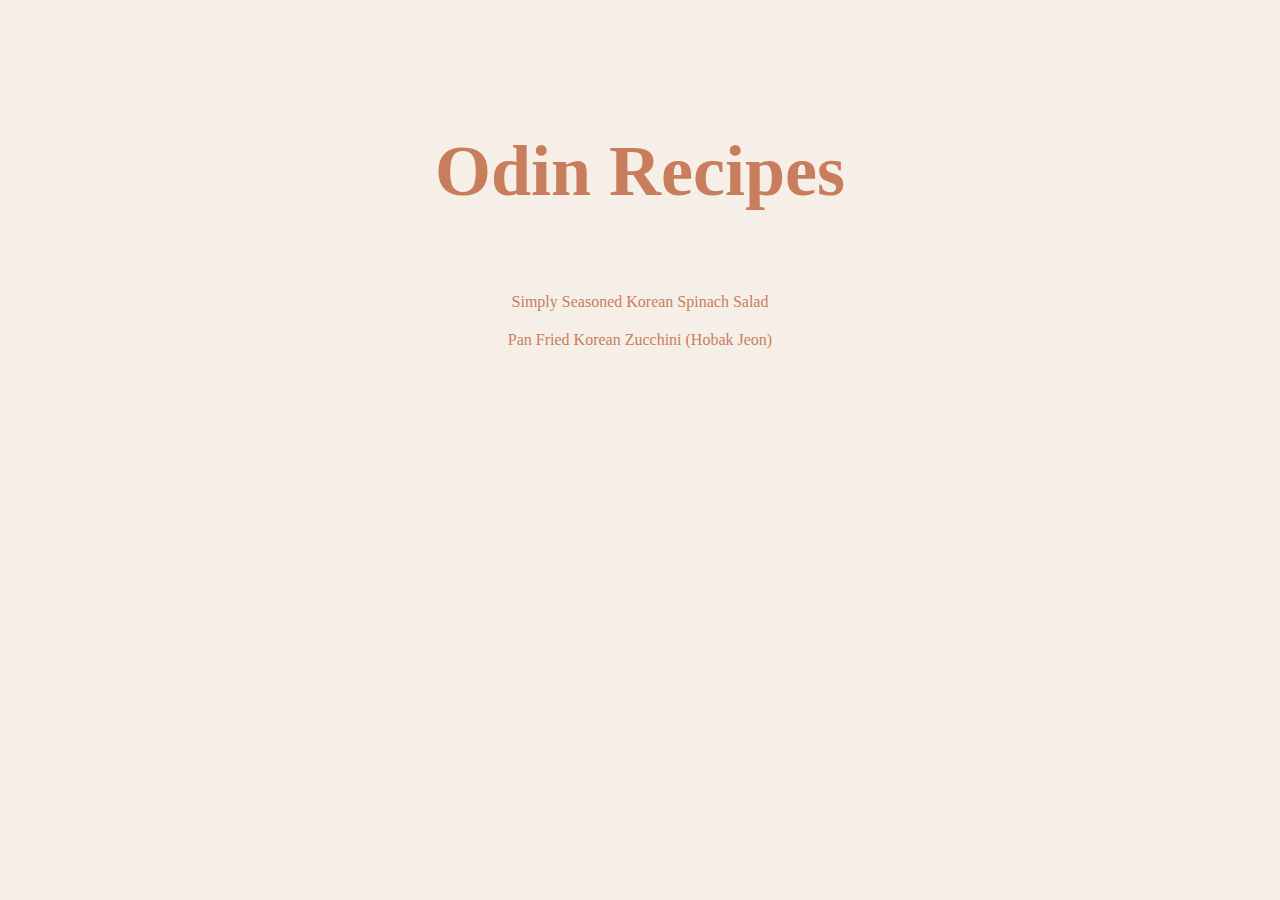
<file: index.html>
<!DOCTYPE html>
<html lang="en">
<head>
    <meta charset="UTF-8">
    <meta http-equiv="X-UA-Compatible" content="IE=edge">
    <meta name="viewport" content="width=device-width, initial-scale=1.0">
    <link rel="stylesheet" href="styles.css">
    <title>TreBey Recipes</title>
</head>
<body>
    <h1 class="main-title">Odin Recipes</h1>
    <ul class="recipe-list">
        <li><a class="link" href="./recipes/koreanspinach.html">Simply Seasoned Korean Spinach Salad</a></li>
        <li><a class="link" href="./recipes/panfriedzuke.html">Pan Fried Korean Zucchini (Hobak Jeon)</a></li>
    </ul>
</body>
</html>
</file>
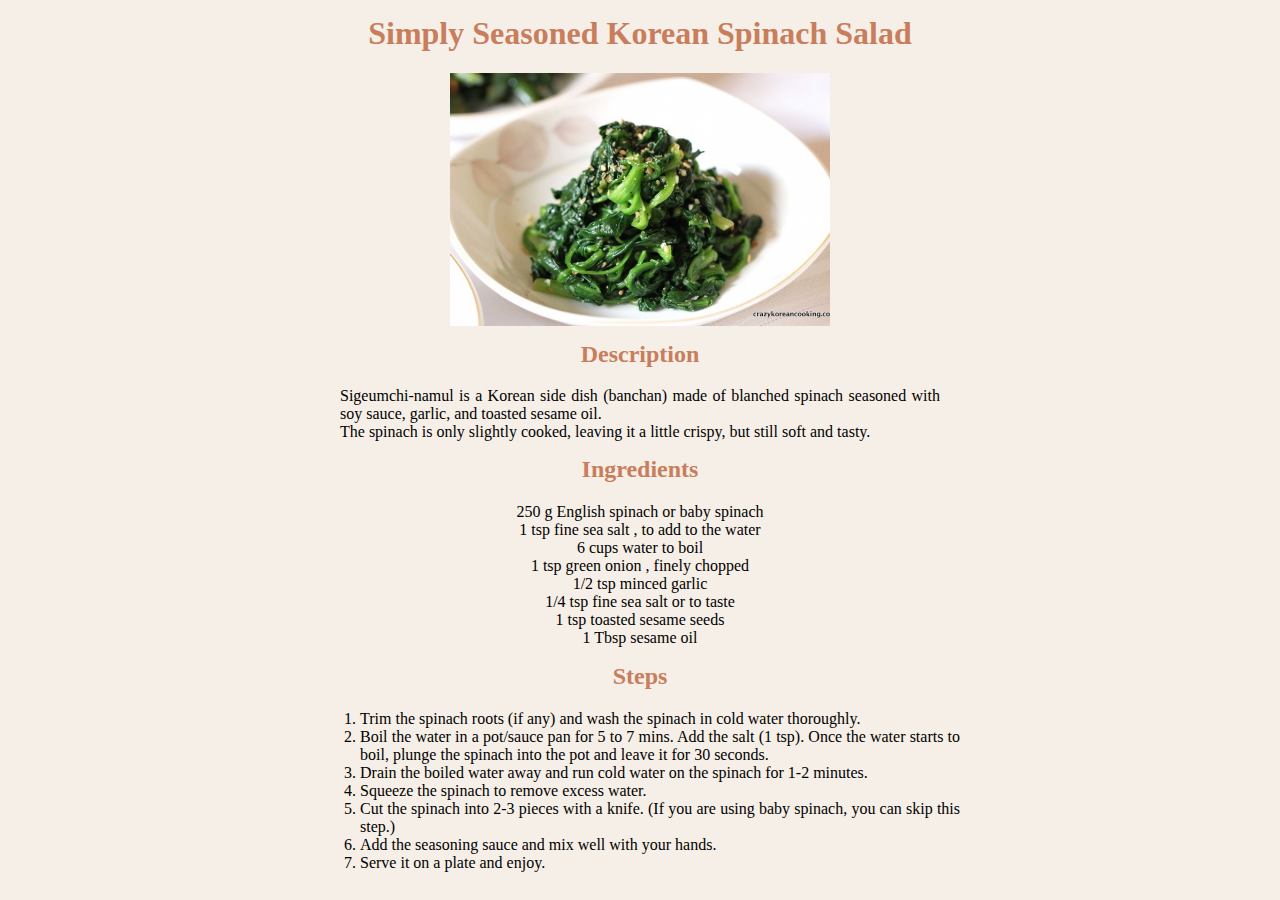
<file: recipes/koreanspinach.html>
<!DOCTYPE html>
<html lang="en">
<head>
    <meta charset="UTF-8">
    <link rel="stylesheet" href="../styles.css">
    <title>Simply Seasoned Korean Spinach Salad</title>
</head>
<body>
    <h1 class="heading"><a class="link" href="../index.html">Simply Seasoned Korean Spinach Salad</a></h1>
    <img class="image" src="../images/spinachbanchan.jpg"/>
    <h2 class="heading">Description</h2>
    <p class="desc">Sigeumchi-namul is a Korean side dish (banchan) made of blanched spinach seasoned with soy sauce, garlic, and toasted sesame oil.<br> The spinach is only slightly cooked, leaving it a little crispy, but still soft and tasty.</p>
    <h2 class="heading">Ingredients</h2>
    <ul class="gen-list">
        <li>250 g English spinach or baby spinach</li>
        <li>1 tsp fine sea salt , to add to the water</li>
        <li>6 cups water to boil</li>
        <li>1 tsp green onion , finely chopped</li>
        <li>1/2 tsp minced garlic</li>
        <li>1/4 tsp fine sea salt or to taste</li>
        <li>1 tsp toasted sesame seeds</li>
        <li>1 Tbsp sesame oil</li>
    </ul>
    <h2 class="heading">Steps</h2>
    <ol class="desc">
        <li>Trim the spinach roots (if any) and wash the spinach in cold water thoroughly.</li>
        <li>Boil the water in a pot/sauce pan for 5 to 7 mins. Add the salt (1 tsp). Once the water starts to boil, plunge the spinach into the pot and leave it for 30 seconds.</li>
        <li>Drain the boiled water away and run cold water on the spinach for 1-2 minutes.</li>
        <li>Squeeze the spinach to remove excess water.</li>
        <li>Cut the spinach into 2-3 pieces with a knife. (If you are using baby spinach, you can skip this step.)</li>
        <li>Add the seasoning sauce and mix well with your hands.</li>
        <li>Serve it on a plate and enjoy.</li>
    </ol>
</body>
</html>
</file>
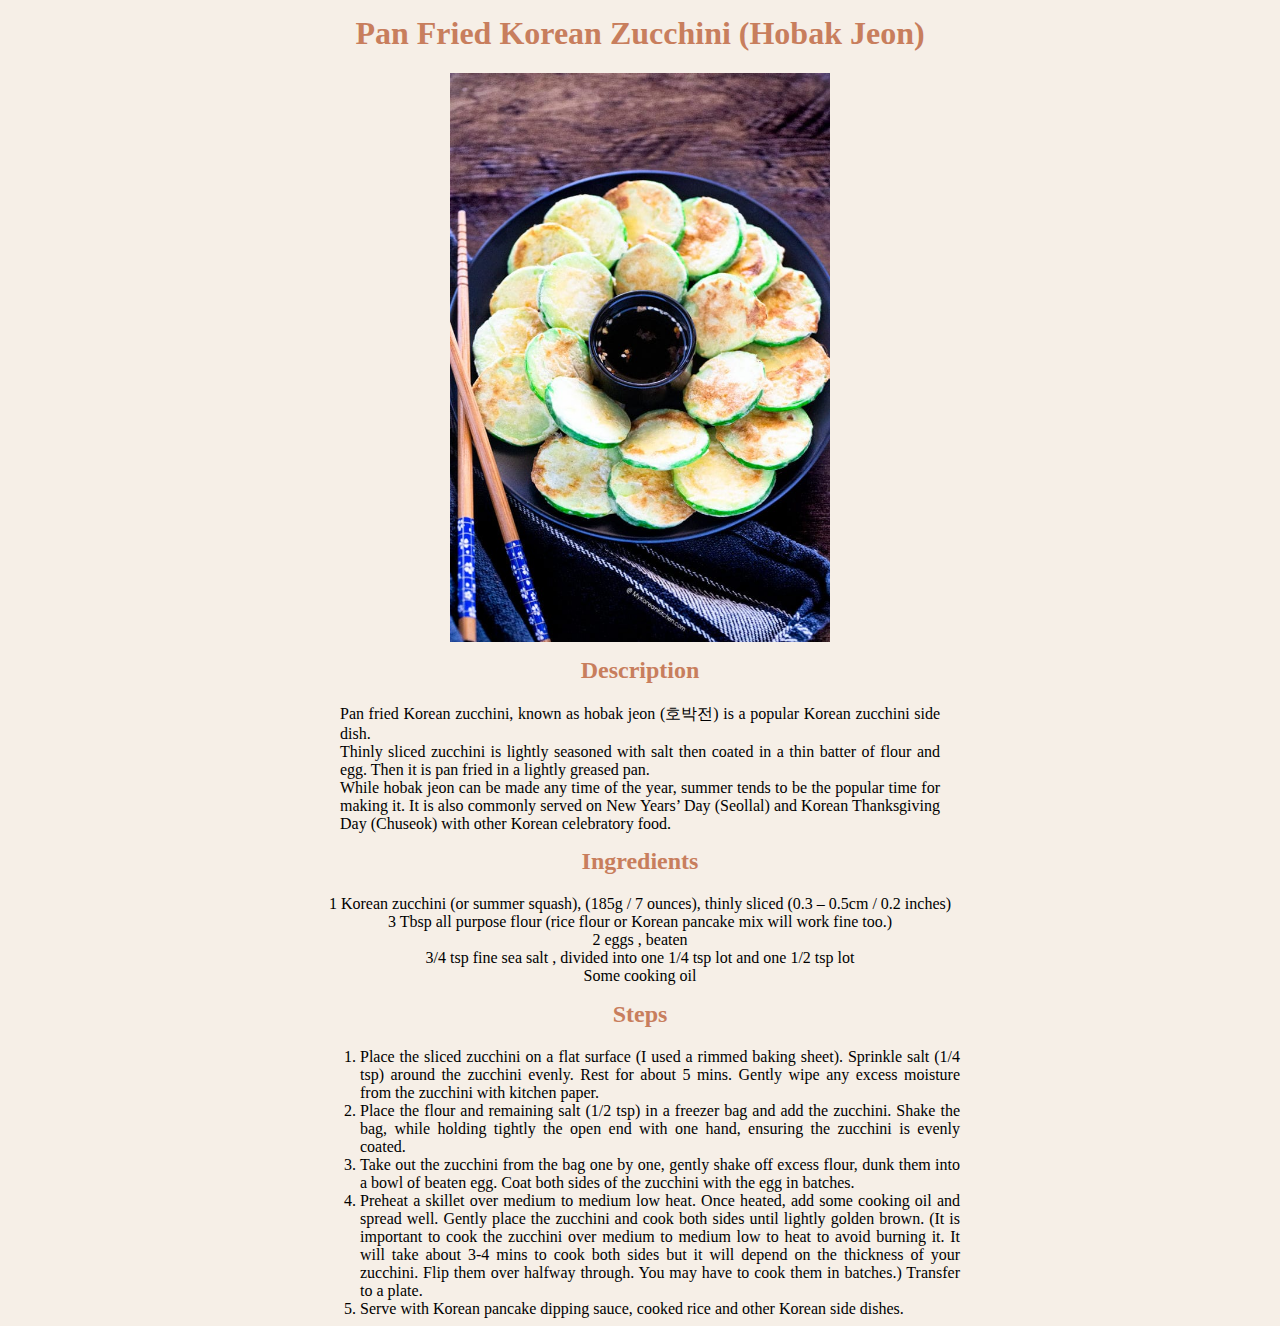
<file: recipes/panfriedzuke.html>
<!DOCTYPE html>
<html lang="en">
<head>
    <meta charset="UTF-8">
    <link rel="stylesheet" href="../styles.css">
    <title>PAN FRIED KOREAN ZUCCHINI (HOBAK JEON)</title>
</head>
<body>
    <h1 class="heading"><a class="link" href="../index.html">Pan Fried Korean Zucchini (Hobak Jeon)</a></h1>
    <img class="image" src="../images/hobak-jeon.jpg"/>
    <h2 class="heading">Description</h2>
    <p class="desc" >Pan fried Korean zucchini, known as hobak jeon (호박전) is a popular Korean zucchini side dish.<br>

        Thinly sliced zucchini is lightly seasoned with salt then coated in a thin batter of flour and egg. Then it is pan fried in a lightly greased pan.<br>
        
        While hobak jeon can be made any time of the year, summer tends to be the popular time for making it. It is also commonly served on New Years’ Day (Seollal) and Korean Thanksgiving Day (Chuseok) with other Korean celebratory food.</p>
    <h2 class="heading">Ingredients</h2>
    <ul class="gen-list">
        <li>1 Korean zucchini (or summer squash), (185g / 7 ounces), thinly sliced (0.3 – 0.5cm / 0.2 inches)</li>
        <li>3 Tbsp all purpose flour (rice flour or Korean pancake mix will work fine too.)</li>
        <li>2 eggs , beaten</li>
        <li>3/4 tsp fine sea salt , divided into one 1/4 tsp lot and one 1/2 tsp lot</li>
        <li>Some cooking oil</li>
    </ul>
    <h2 class="heading">Steps</h2>
    <ol class="desc">
        <li>Place the sliced zucchini on a flat surface (I used a rimmed baking sheet). Sprinkle salt (1/4 tsp) around the zucchini evenly. Rest for about 5 mins. Gently wipe any excess moisture from the zucchini with kitchen paper.</li>
        <li>Place the flour and remaining salt (1/2 tsp) in a freezer bag and add the zucchini. Shake the bag, while holding tightly the open end with one hand, ensuring the zucchini is evenly coated.</li>
        <li>Take out the zucchini from the bag one by one, gently shake off excess flour, dunk them into a bowl of beaten egg. Coat both sides of the zucchini with the egg in batches.</li>
        <li>Preheat a skillet over medium to medium low heat. Once heated, add some cooking oil and spread well. Gently place the zucchini and cook both sides until lightly golden brown.
            (It is important to cook the zucchini over medium to medium low to heat to avoid burning it. It will take about 3-4 mins to cook both sides but it will depend on the thickness of your zucchini. Flip them over halfway through. You may have to cook them in batches.)
            Transfer to a plate.</li>
        <li>Serve with Korean pancake dipping sauce, cooked rice and other Korean side dishes. </li>
    </ol>
</body>
</html>
</file>
<file: styles.css>
body {
  background-color: #f6efe7;
}

.heading {
  color: #c87e5d;
  text-align: center;
  margin-top: 15px;
}

.main-title {
  text-align: center;
  margin: 130px 50px 80px 50px;
  color: #c87e5d;
  font-size: 72px;
}

.recipe-list {
  margin: 10px;
  text-align: center;
  list-style-type: none;
  padding: 0;
}

.recipe-list li {
  margin: 20px;
}

.image {
  display: block;
  margin-left: auto;
  margin-right: auto;
  width: 30%;
  height: auto;
}

.desc {
  width: 600px;
  margin: auto;
  text-align: justify;
}

.gen-list {
  text-align: center;
  list-style-type: none;
  padding: 0;
}

.link:link,
.link:visited {
  color: #c87e5d;
}
.link:hover {
  color: #506056;
}

a:link,
a:visited {
  text-decoration: none;
  color: #506056;
}

a:hover {
  text-decoration: none;
  color: #c87e5d;
}
</file>
